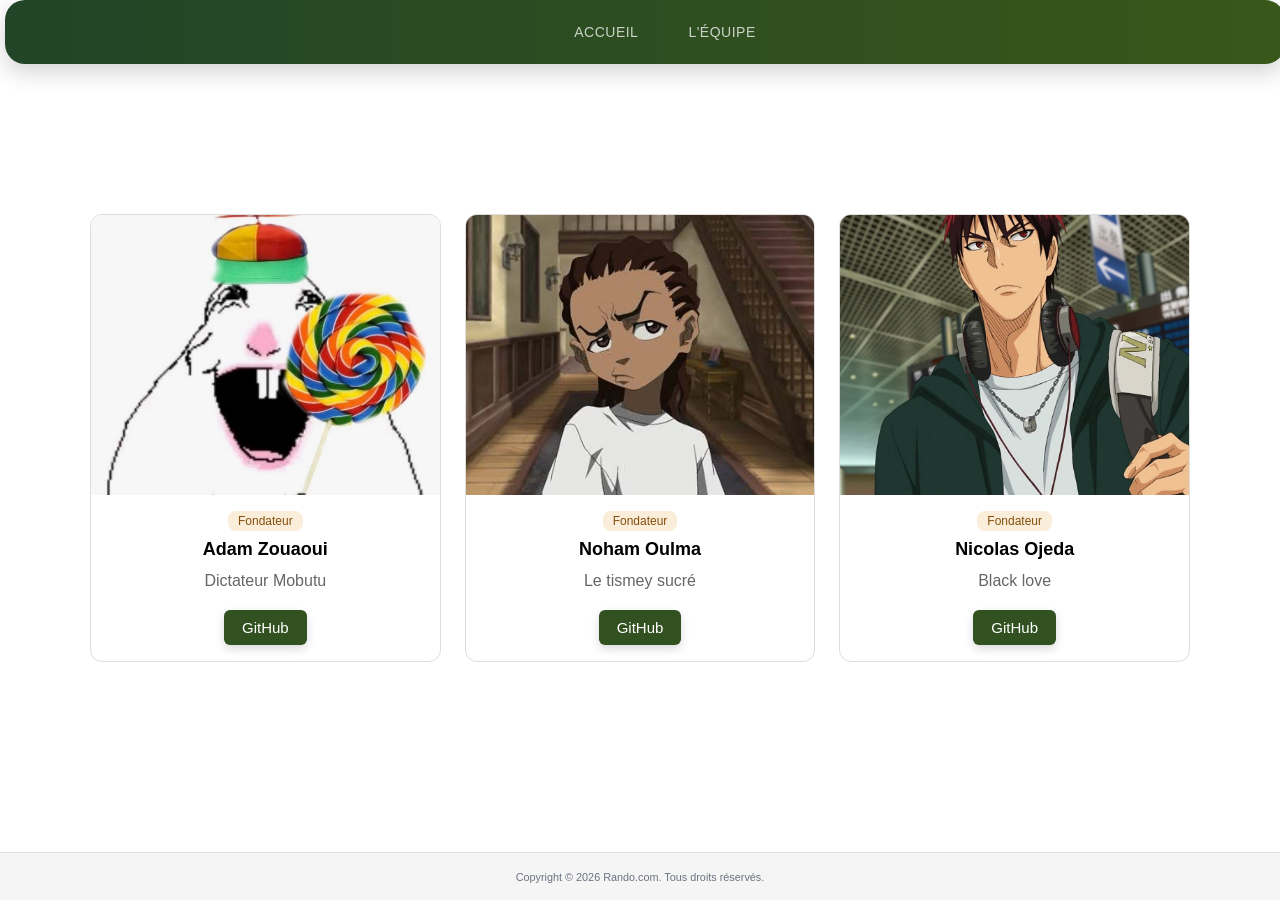
<file: contact.html>
<!DOCTYPE html>
<html lang="fr">
<head>
	<meta charset="UTF-8">
	<title>Document</title>
	<link rel="stylesheet" href="style.css">
</head>
<body>
	<nav>
			<ul class="navigation-link">
				<li><a href="index.html">Accueil</a></li>
				<li><a href="contact.html">L'équipe</a></li>
			</ul>
		</nav>
	<section class="grid-fondateurs">
		<article class="carte-rando">
			<img class="carte-image" src="img/Adam.jpeg" alt="Adam Zouaoui">
			<div class="carte-contenu">
				<span class="carte-difficulte difficulte-modere">Fondateur</span>
				<h3 class="carte-titre">Adam Zouaoui</h3>
				<p class="carte-texte">Dictateur Mobutu</p>
				<a class="button" href="https://github.com/Adamzou-lab" target="_blank">GitHub</a>
			</div>
		</article>

		<article class="carte-rando">
			<img class="carte-image" src="img/Noham.jpeg" alt="Noham Oulma">
			<div class="carte-contenu">
				<span class="carte-difficulte difficulte-modere">Fondateur</span>
				<h3 class="carte-titre">Noham Oulma</h3>
				<p class="carte-texte">Le tismey sucré</p>
				<a class="button" href="https://github.com/nohamoulma-hub" target="_blank">GitHub</a>
			</div>
		</article>

		<article class="carte-rando">
			<img class="carte-image" src="img/Niko.jpg" alt="Nicolas Ojeda">
			<div class="carte-contenu">
				<span class="carte-difficulte difficulte-modere">Fondateur</span>
				<h3 class="carte-titre">Nicolas Ojeda</h3>
				<p class="carte-texte">Black love</p>
				<a class="button" href="https://github.com/22niko-spw" target="_blank">GitHub</a>
			</div>
		</article>
	</section>

	<footer> 
			<small>Copyright © 2026 Rando.com. Tous droits réservés. </small>
	</footer>
	
</body>
</html>
</file>
<file: style.css>
/* police fonts */
body {
    font-family: 'Nunito', sans-serif;
    min-height: 100vh;
    display: flex;
    flex-direction: column;
    margin: 0;
}
/* color base */
:root {
    --blanc:    #efefef;
    --marron:   #4C382F;
    --vert:     #224427;
    --vert_fondu: #38571a;
    --vert_clair: #87a475;
}

/* nav bar */
nav {
    position: relative;
    display: flex;
    left: 5px; right: 5px;
    z-index: 100;
    align-items: center;
    justify-content: center;
    height: 64px;
    background: linear-gradient(90deg,#224427, #38571a);
    border-radius: 20px;
    box-shadow: 0 8px 23px rgba(0,0,0,.18);
    padding: 0 16px;
}
.navigation-link {
    display: flex;
    gap: 50px;
    list-style: none;
}
.navigation-link a {
    color: rgba(255,255,255,0.75);
    text-decoration: none;
    font-size: 14px;
    font-weight: 400;
    letter-spacing: 0.5px;
    text-transform: uppercase;
    transition: color .2s;
}
.navigation-link a:hover {color: var(--vert_clair);}
.logo {
    position: absolute;
    left: 16px;
    top: 50%;
    transform: translateY(-50%);
    display: flex;
    align-items: center;
    gap: 8px;
    flex-shrink: 0;
    height: 100%;
    font-size: 12px;
    font-weight: 400;
}
.logo img {
    height: 48px;
    max-height: 60%;
    width: auto;
    object-fit: contain;
}

.titre {
    text-align: center;
    margin-top: 45px;
}

/* cartes */
.grid-rando {
  display: grid;
  grid-template-columns: 1fr 1fr;
  gap: 60px;
  max-width: 960px;
  margin: -10px auto 80px;
  padding: 0 16px;
  flex-grow: 1;
}

.carte-rando {
  border: 1px solid #ddd;
  border-radius: 12px;
  overflow: hidden;
  display: flex;
  flex-direction: column;
}

.carte-image {
  width: 100%;
  height: 280px;
  object-fit: cover;
}

.carte-contenu {
  padding: 16px;
  display: flex;
  flex-direction: column;
  gap: 8px;
}

.carte-difficulte {
  align-self: flex-start;
  font-size: 12px;
  padding: 3px 10px;
  border-radius: 8px;
}
.difficulte-modere { background: #FAEEDA; color: #854F0B; }
.difficulte-difficile { background: #FCDEDE; color: #991B1B; }

.carte-titre { margin: 0; font-size: 18px; }
.carte-texte { margin: 0; color: #666; line-height: 1.6; }

.carte-infos {
  list-style: none;
  margin: 0;
  padding: 0;
  display: flex;
  gap: 16px;
  font-size: 13px;
  color: #666;
}

.button {
  width: auto;
  height: auto;
  background: #325120;
  color: #ffffff;
  font-family: 'Trebuchet MS', sans-serif;
  font-size: 15px;
  font-weight: 500;
  border-radius: 6px;
  padding: 10px 18px;
  box-shadow: 0px 4px 10px 0px rgba(0,0,0,0.15);
  transition: all 0.3s ease;
  cursor: pointer;
  display: inline-flex;
  user-select: auto;
  position: relative;
  overflow: hidden;
  align-items: center;
  justify-content: center;
  line-height: 1;
  text-decoration: none;
  margin-top: 8px;
  align-self: flex-start;
}

.button:hover {
  transform: translateY(-3px);
  background: #008800;
  color: #ffffff;
}

.button:active {
  transform: scale(0.96);
}

/* grille fondateurs (3 colonnes) */
.grid-fondateurs {
  display: grid;
  grid-template-columns: 1fr 1fr 1fr;
  gap: 24px;
  max-width: 1100px;
  margin: 150px auto 0;
  padding: 0 16px;
}

.grid-fondateurs .carte-contenu {
  align-items: center;
  text-align: center;
}

.grid-fondateurs .carte-difficulte {
  align-self: center;
}

.grid-fondateurs .button {
  align-self: center;
}

footer {
  border-top: 1px solid #e0e0e0;
  background-color: #f5f5f5;
  padding: 16px 24px;
  margin-top: auto;
  font-size: 13px;
  color: #6b7280;
  text-align: center;
}
</file>
